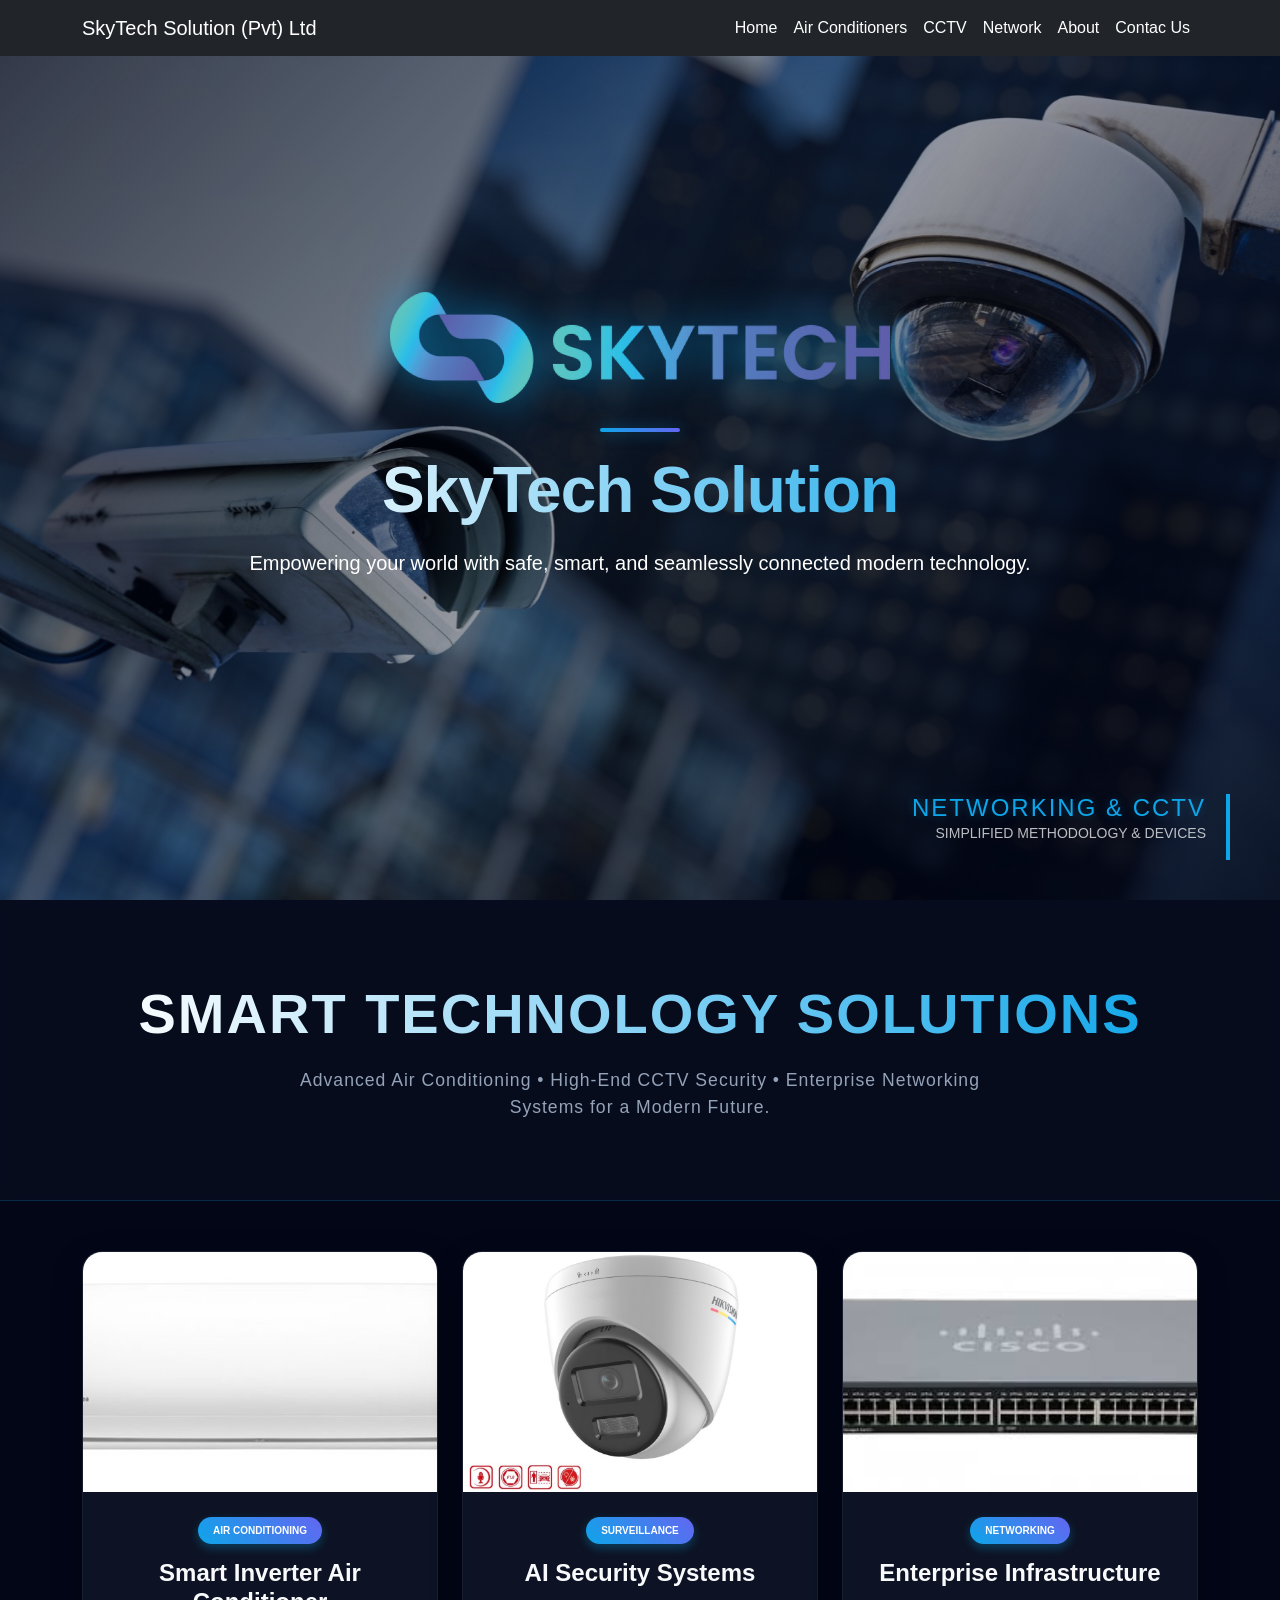
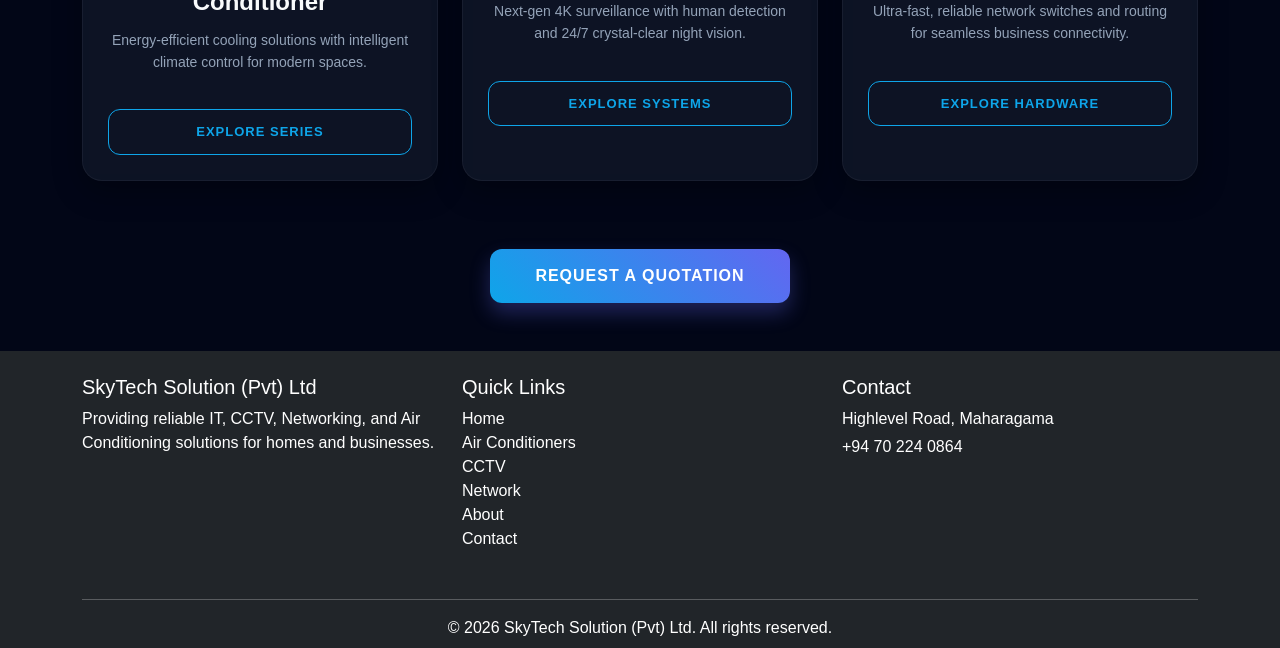
<file: index.html>
<!DOCTYPE html>
<html lang="en">

<head>
    <meta charset="UTF-8">
    <title>SkyTech Solution | Future of Tech</title>
    <meta name="viewport" content="width=device-width, initial-scale=1">

    <link href="components/bootstrap.min.css" rel="stylesheet">

    <style>
        body {
            margin: 0;
            font-family: 'Poppins', 'Segoe UI', Tahoma, Geneva, Verdana, sans-serif;
            background-color: #020617;
            color: #f8fafc;
            overflow-x: hidden;
        }
        
        #heroSection {
            position: relative;
            height: 100vh;
            width: 100%;
            overflow: hidden;
            display: flex;
            align-items: center;
            justify-content: center;
        }
        
        .bg-slider {
            position: absolute;
            top: 0;
            left: 0;
            width: 100%;
            height: 100%;
            z-index: 0;
        }
        
        .carousel,
        .carousel-inner,
        .carousel-item {
            height: 100%;
        }
        
        .carousel-item {
            background-size: cover;
            background-position: center;
            background-repeat: no-repeat;
            transition: transform 3s ease-in-out;
        }
        
        .carousel-item.active {
            animation: zoomEffect 10s infinite alternate;
        }
        
        @keyframes zoomEffect {
            from {
                transform: scale(1);
            }
            to {
                transform: scale(1.1);
            }
        }
        
        .bg-slider::after {
            content: "";
            position: absolute;
            inset: 0;
            background: linear-gradient(135deg, rgba(2, 6, 23, 0.8) 0%, rgba(2, 6, 23, 0.4) 50%, rgba(2, 6, 23, 0.9) 100%);
            z-index: 1;
        }
        
        .hero-box {
            position: relative;
            z-index: 2;
            max-width: 900px;
            padding: 40px;
            text-align: center;
            animation: fadeInUp 1.5s ease-out;
        }
        
        .hero-box img {
            max-width: 500px;
            margin-bottom: 25px;
            filter: drop-shadow(0 0 20px rgba(14, 165, 233, 0.6));
        }
        
        h1 {
            font-weight: 800;
            font-size: 4rem;
            letter-spacing: -1px;
            margin-bottom: 20px;
            background: linear-gradient(to right, #ffffff, #0ea5e9);
            background-clip: text;
            -webkit-background-clip: text;
            -webkit-text-fill-color: transparent;
        }
        
        .lead {
            font-size: 1.25rem;
            color: #ffffff;
            margin-bottom: 30px;
            font-style: bold;
        }
        
        .accent-bar {
            width: 80px;
            height: 4px;
            background: linear-gradient(to right, #0ea5e9, #6366f1);
            margin: 0 auto 20px;
            border-radius: 10px;
            box-shadow: 0 0 15px rgba(14, 165, 233, 0.5);
        }
        
        .caption {
            position: absolute;
            bottom: 40px;
            right: 50px;
            text-align: right;
            z-index: 3;
            border-right: 4px solid #0ea5e9;
            padding-right: 20px;
        }
        
        .caption h3 {
            font-size: 1.5rem;
            color: #0ea5e9;
            margin-bottom: 0;
            text-transform: uppercase;
            letter-spacing: 2px;
            text-shadow: 0 0 10px rgba(14, 165, 233, 0.3);
        }
        
        @keyframes fadeInUp {
            from {
                opacity: 0;
                transform: translateY(30px);
            }
            to {
                opacity: 1;
                transform: translateY(0);
            }
        }
        
        @media (max-width: 768px) {
            h1 {
                font-size: 2.5rem;
            }
            .hero-box {
                padding: 20px;
            }
            .caption {
                position: relative;
                bottom: unset;
                right: unset;
                text-align: center;
                border-right: none;
                border-top: 2px solid #3b82f6;
                margin-top: 30px;
                padding-top: 15px;
            }
        }
    </style>
    <link href="components/responsive.css" rel="stylesheet">
</head>

<body>
    <div id="navbar"></div>

    <div id="heroSection">
        <div class="bg-slider">
            <div id="bgCarousel" class="carousel slide carousel-fade" data-bs-ride="carousel" data-bs-interval="5000">
                <div class="carousel-inner">
                    <div class="carousel-item active" style="background-image: url('Assests/home.jpeg');"></div>
                    <div class="carousel-item" style="background-image: url('Assests/index.png');"></div>
                    <div class="carousel-item" style="background-image: url('Assests/net.jpg');"></div>
                </div>
            </div>
        </div>

        <div class="hero-box">
            <img src="Assests/skytech-logo.png" alt="SkyTech Logo">
            <div class="accent-bar"></div>
            <h1>SkyTech Solution</h1>
            <p class="lead">Empowering your world with safe, smart, and seamlessly connected modern technology.</p>
        </div>

        <div class="caption">
            <h3>Networking & CCTV</h3>
            <p class="small text-light text-uppercase opacity-75">Simplified methodology & devices</p>
        </div>
    </div>

    <div id="product"></div>
    <div id="footer"></div>

    <script src="include.js"></script>
    <script src="components/bootstrap.bundle.min.js"></script>

    <script>
        window.addEventListener('scroll', function() {
            let value = window.scrollY;
            let heroContent = document.querySelector('.hero-box');
            let heroBg = document.querySelector('.bg-slider');

            heroContent.style.opacity = 1 - value / 500;
            heroContent.style.transform = `translateY(${value * 0.4}px)`;

            heroBg.style.filter = `brightness(${1 - value / 1000})`;
        });
    </script>
</body>

</html>
</file>
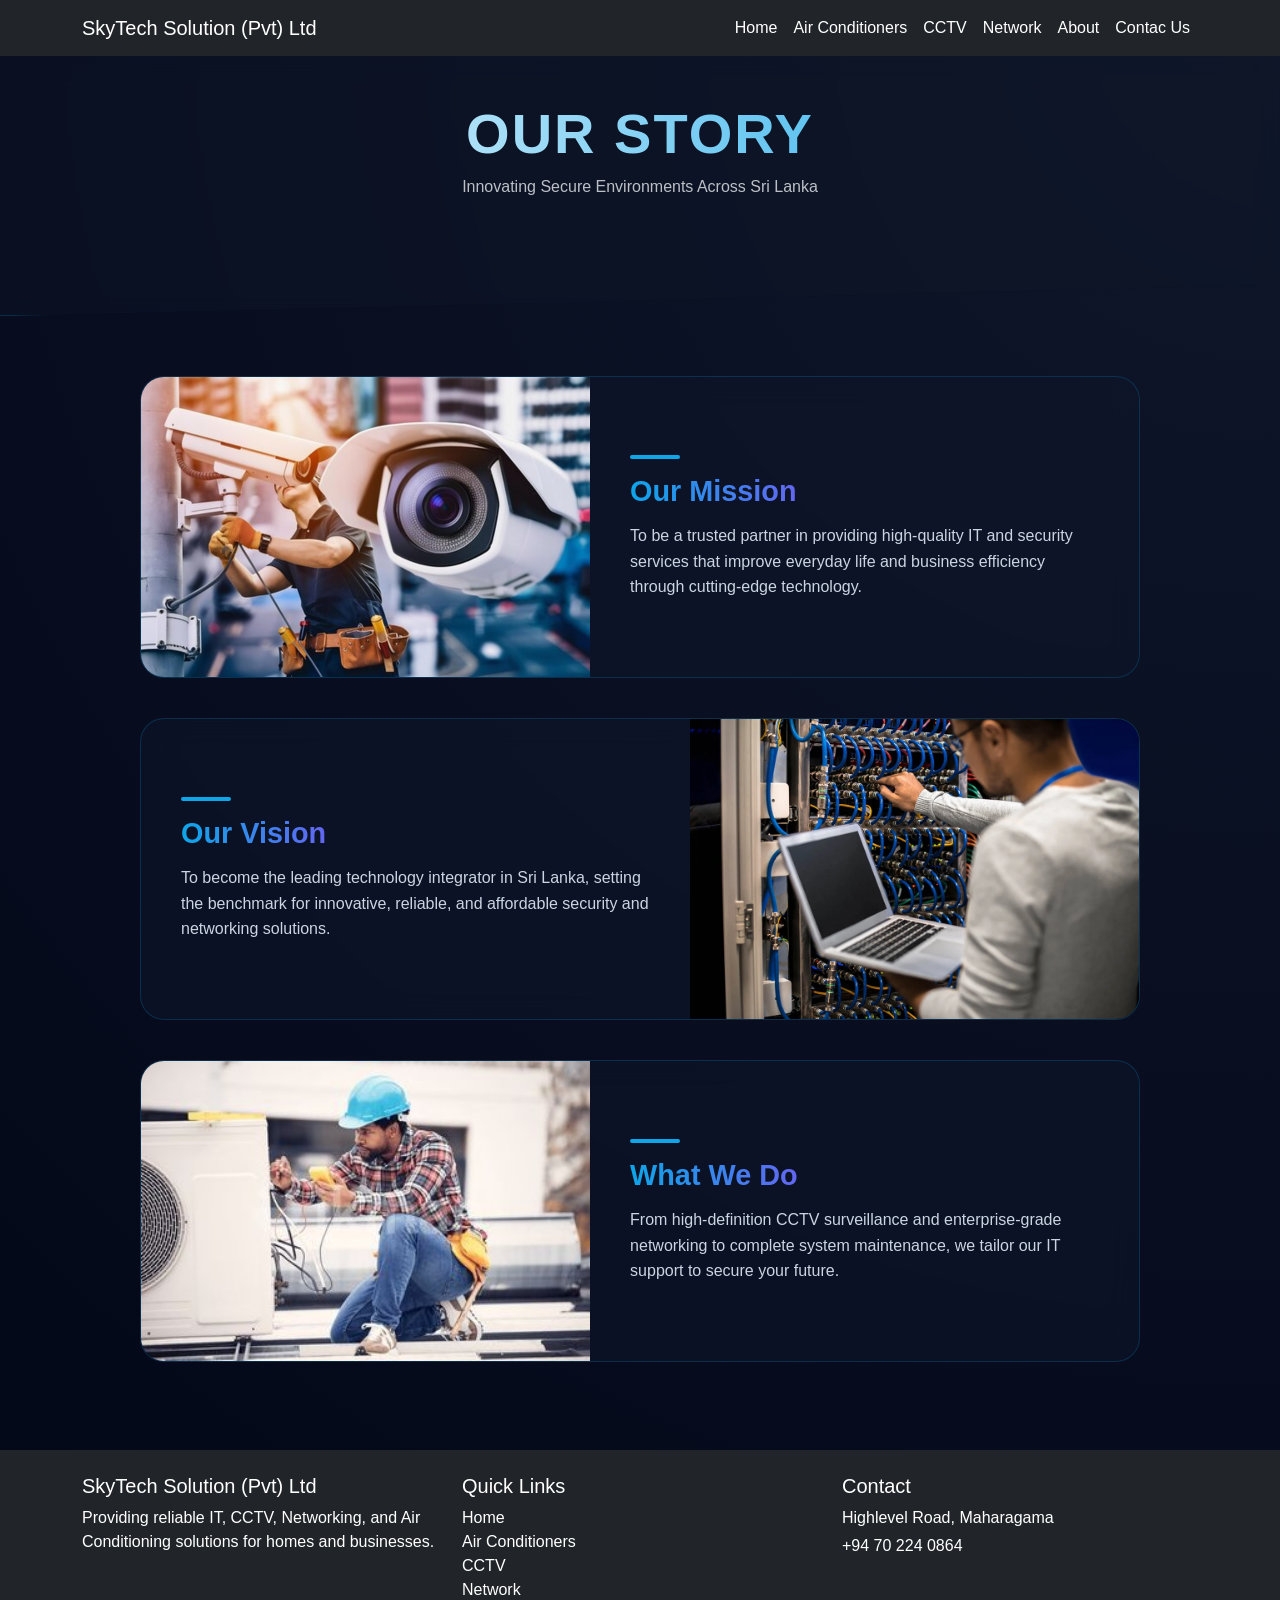
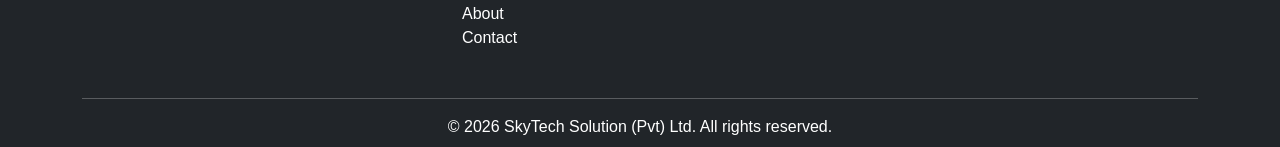
<file: about.html>
<!DOCTYPE html>
<html lang="en">

<head>
    <meta charset="UTF-8">
    <title>About Us - SkyTech Solutions</title>
    <meta name="viewport" content="width=device-width, initial-scale=1">


    <link href="components/bootstrap.min.css" rel="stylesheet">

    <style>
        body {
            font-family: 'Poppins', 'Segoe UI', sans-serif;
            background: radial-gradient(circle at top right, #0f172a, #020617);
            color: #f8fafc;
            margin: 0;
            overflow-x: hidden;
            min-height: 100vh;
        }
        
        .hero {
            padding: 100px 20px;
            text-align: center;
            background: rgba(15, 23, 42, 0.4);
            backdrop-filter: blur(10px);
            border-bottom: 1px solid rgba(14, 165, 233, 0.2);
            margin-bottom: 60px;
            clip-path: polygon(0 0, 100% 0, 100% 90%, 0% 100%);
        }
        
        .hero h1 {
            font-weight: 800;
            font-size: 3.5rem;
            background: linear-gradient(to right, #ffffff, #0ea5e9);
            background-clip: text;
            -webkit-background-clip: text;
            -webkit-text-fill-color: transparent;
            text-transform: uppercase;
            letter-spacing: 2px;
        }
        
        .about-row {
            background: rgba(15, 23, 42, 0.6);
            backdrop-filter: blur(15px);
            border: 1px solid rgba(14, 165, 233, 0.2);
            border-radius: 24px;
            overflow: hidden;
            margin-bottom: 40px;
            display: flex;
            align-items: center;
            max-width: 1000px;
            margin-left: auto;
            margin-right: auto;
            transition: all 0.4s ease;
        }
        
        .about-row:hover {
            border-color: #0ea5e9;
            transform: translateY(-5px);
            box-shadow: 0 10px 30px rgba(14, 165, 233, 0.15);
        }
        
        .img-side {
            flex: 0 0 45%;
            height: 300px;
            overflow: hidden;
        }
        
        .custom-img {
            width: 100%;
            height: 100%;
            object-fit: cover;
            transition: transform 0.6s ease;
        }
        
        .about-row:hover .custom-img {
            transform: scale(1.1);
        }
        
        .info-side {
            flex: 0 0 55%;
            padding: 40px;
        }
        
        .info-side h4 {
            background: linear-gradient(to right, #0ea5e9, #6366f1);
            background-clip: text;
            -webkit-background-clip: text;
            -webkit-text-fill-color: transparent;
            font-size: 1.8rem;
            font-weight: 700;
            margin-bottom: 15px;
            display: inline-block;
        }
        
        .info-side p {
            color: #cbd5e1;
            font-size: 1rem;
            line-height: 1.6;
            margin: 0;
        }
        
        .accent-bar {
            width: 50px;
            height: 4px;
            background: #0ea5e9;
            border-radius: 2px;
            margin-bottom: 15px;
        }
        
        @media (max-width: 768px) {
            .hero h1 {
                font-size: 2.5rem;
            }
            .about-row {
                flex-direction: column !important;
                max-width: 100%;
            }
            .img-side {
                flex: 0 0 100%;
                width: 100%;
                height: 200px;
            }
            .info-side {
                flex: 0 0 100%;
                text-align: center;
                padding: 30px 20px;
            }
            .accent-bar {
                margin: 0 auto 15px;
            }
        }
    </style>
    <link href="components/responsive.css" rel="stylesheet">
</head>

<body>
    <div id="navbar"></div>

    <section class="hero">
        <div class="container">
            <h1>Our Story</h1>
            <p class="opacity-75">Innovating Secure Environments Across Sri Lanka</p>
        </div>
    </section>

    <div class="container pb-5">

        <div class="about-row">
            <div class="img-side">
                <img src="Assests/CCTV-Maintenance-Services-Near-Me.png" class="custom-img" alt="Mission">
            </div>
            <div class="info-side">
                <div class="accent-bar"></div>
                <h4>Our Mission</h4>
                <p>To be a trusted partner in providing high-quality IT and security services that improve everyday life and business efficiency through cutting-edge technology.</p>
            </div>
        </div>

        <div class="about-row flex-row-reverse">
            <div class="img-side">
                <img src="Assests/net.jpg" class="custom-img" alt="Vision">
            </div>
            <div class="info-side">
                <div class="accent-bar"></div>
                <h4>Our Vision</h4>
                <p>To become the leading technology integrator in Sri Lanka, setting the benchmark for innovative, reliable, and affordable security and networking solutions.</p>
            </div>
        </div>

        <div class="about-row">
            <div class="img-side">
                <img src="Assests/fitted.jpg" class="custom-img" alt="Services">
            </div>
            <div class="info-side">
                <div class="accent-bar"></div>
                <h4>What We Do</h4>
                <p>From high-definition CCTV surveillance and enterprise-grade networking to complete system maintenance, we tailor our IT support to secure your future.</p>
            </div>
        </div>

    </div>

    <div id="footer"></div>

    <script src="components/bootstrap.bundle.min.js"></script>
    <script src="include.js"></script>
</body>

</html>
</file>
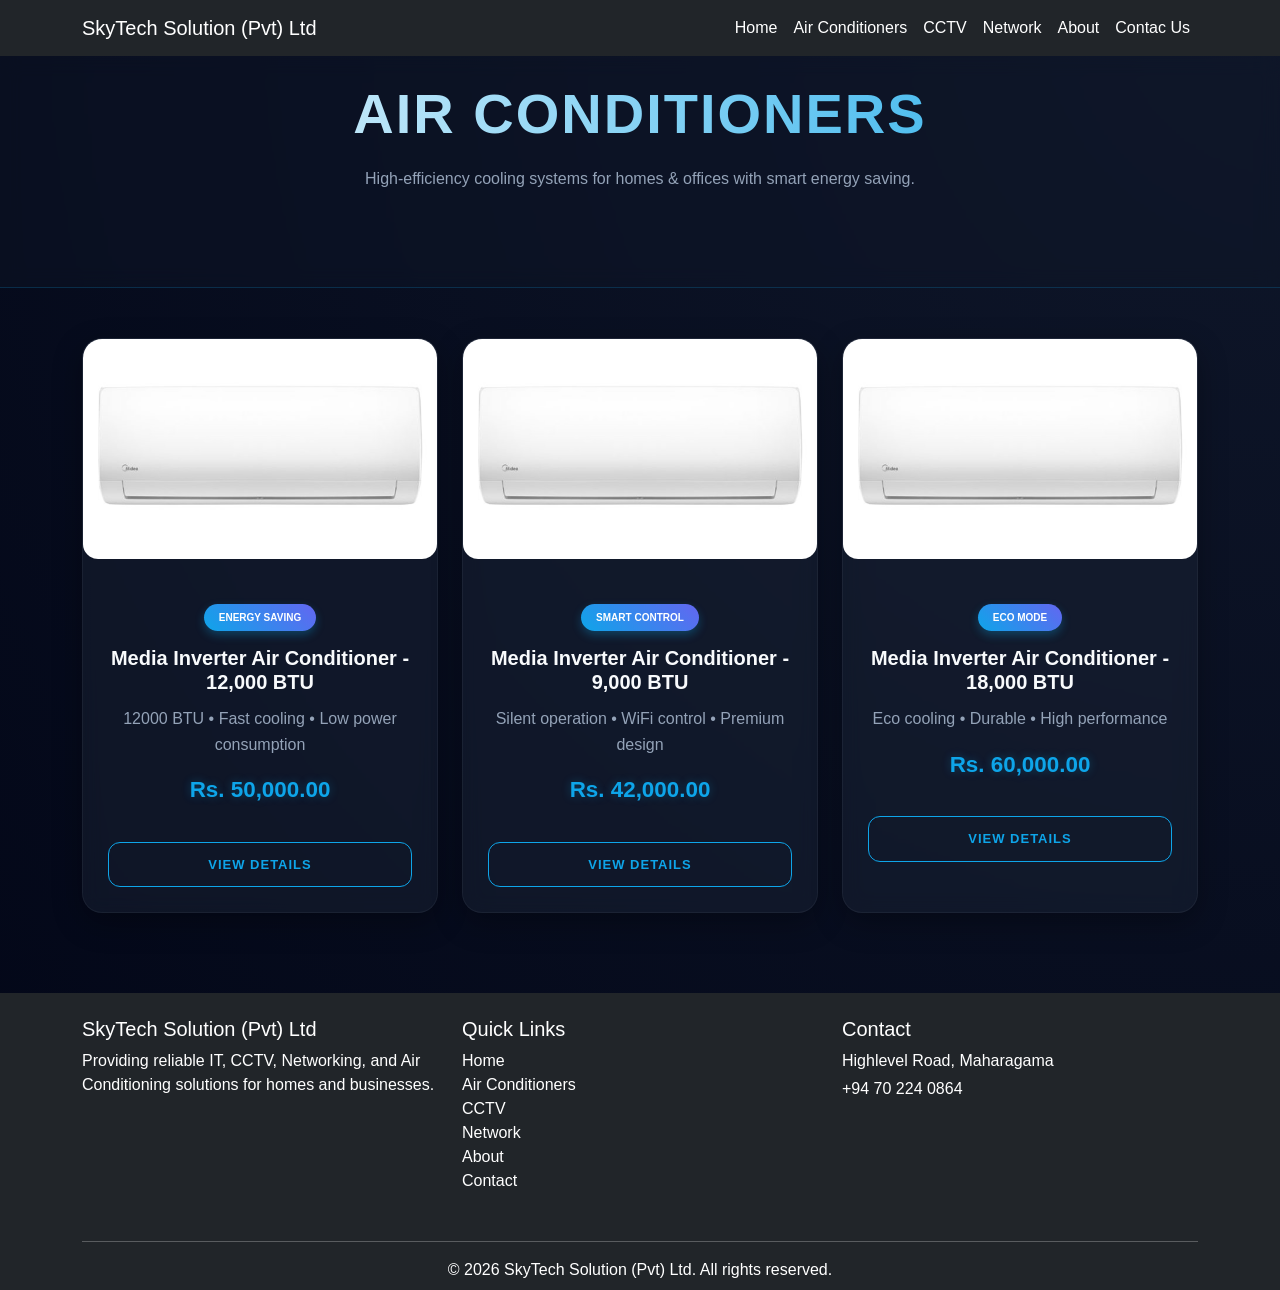
<file: ac.html>
<!DOCTYPE html>
<html lang="en">

<head>
    <meta charset="UTF-8">
    <title>Products - SkyTech Solution</title>
    <meta name="viewport" content="width=device-width, initial-scale=1">
    <link href="components/bootstrap.min.css" rel="stylesheet">
    <style>
        body {
            margin: 0;
            font-family: 'Poppins', sans-serif;
            background: radial-gradient(circle at top right, #0f172a, #020617);
            color: #f8fafc;
            min-height: 100vh;
        }
        
        .hero {
            background: rgba(15, 23, 42, 0.4);
            backdrop-filter: blur(10px);
            -webkit-backdrop-filter: blur(10px);
            padding: 80px 0;
            text-align: center;
            border-bottom: 1px solid rgba(14, 165, 233, 0.2);
            margin-bottom: 50px;
        }
        
        .hero h1 {
            font-size: 3.5rem;
            font-weight: 800;
            background: linear-gradient(to right, #ffffff, #0ea5e9);
            background-clip: text;
            -webkit-background-clip: text;
            -webkit-text-fill-color: transparent;
            margin-bottom: 20px;
            text-transform: uppercase;
            letter-spacing: 2px;
        }
        
        .hero p {
            color: #94a3b8;
        }
        
        .card {
            border-radius: 20px;
            overflow: hidden;
            background: rgba(30, 41, 59, 0.4);
            backdrop-filter: blur(10px);
            color: #fff;
            border: 1px solid rgba(255, 255, 255, 0.05);
            box-shadow: 0 10px 30px rgba(0, 0, 0, 0.3);
            transition: all 0.4s cubic-bezier(0.175, 0.885, 0.32, 1.275);
            height: 100%;
        }
        
        .card:hover {
            transform: translateY(-12px);
            border-color: #0ea5e9;
            box-shadow: 0 20px 40px rgba(0, 0, 0, 0.4), 0 0 20px rgba(14, 165, 233, 0.2);
        }
        
        .card img {
            width: 100%;
            height: 220px;
            object-fit: contain;
            background-color: #ffffff;
            border-radius: 15px;
            margin-bottom: 20px;
            border: 1px solid rgba(255, 255, 255, 0.1);
            display: block;
        }
        
        .card:hover img {
            transform: scale(1.1);
        }
        
        .card-body {
            padding: 25px;
            text-align: center;
        }
        
        .badge-custom {
            background: linear-gradient(45deg, #0ea5e9, #6366f1);
            color: white;
            padding: 6px 15px;
            border-radius: 50px;
            font-size: 10px;
            font-weight: 700;
            text-transform: uppercase;
            display: inline-block;
            margin-bottom: 15px;
            box-shadow: 0 4px 10px rgba(14, 165, 233, 0.3);
        }
        
        .card h5 {
            font-weight: 700;
            margin-bottom: 12px;
            color: #f8fafc;
        }
        
        .card p {
            color: #94a3b8;
            line-height: 1.6;
        }
        
        .price-text {
            font-size: 1.4rem;
            font-weight: 800;
            color: #0ea5e9;
            text-shadow: 0 0 10px rgba(14, 165, 233, 0.3);
            margin: 15px 0;
        }
        
        .btn-buy {
            margin-top: 20px;
            padding: 12px 25px;
            border-radius: 12px;
            background: transparent;
            border: 1px solid #0ea5e9;
            color: #0ea5e9;
            font-weight: 600;
            transition: 0.3s all ease;
            width: 100%;
            text-transform: uppercase;
            letter-spacing: 1px;
            font-size: 13px;
        }
        
        .btn-buy:hover {
            background: #0ea5e9;
            color: #020617;
            box-shadow: 0 0 20px rgba(14, 165, 233, 0.4);
        }
        
        .products {
            padding-bottom: 80px;
        }
        
        @media (max-width: 768px) {
            .hero h1 {
                font-size: 2.2rem;
            }
        }
    </style>
    <link href="components/responsive.css" rel="stylesheet">
</head>

<body>

    <div id="navbar"></div>

    <div class="hero">
        <h1>Air Conditioners</h1>
        <p>High-efficiency cooling systems for homes & offices with smart energy saving.</p>
    </div>

    <div class="container products">
        <div class="row g-4">

            <div class="col-md-4">
                <div class="card">
                    <img src="Assests/midea.jpg" class="card-img-top">
                    <div class="card-body">
                        <span class="badge-custom">Energy Saving</span>
                        <h5>Media Inverter Air Conditioner - 12,000 BTU</h5>
                        <p>12000 BTU • Fast cooling • Low power consumption</p>
                        <div class="price-text">Rs. 50,000.00</div>
                        <a href="product-details.html?id=12k-inverter" class="btn btn-buy text-center">View Details</a>
                    </div>
                </div>
            </div>

            <div class="col-md-4">
                <div class="card">
                    <img src="Assests/midea.jpg" class="card-img-top">
                    <div class="card-body">
                        <span class="badge-custom">Smart Control</span>
                        <h5>Media Inverter Air Conditioner - 9,000 BTU</h5>
                        <p>Silent operation • WiFi control • Premium design</p>
                        <div class="price-text">Rs. 42,000.00</div>
                        <a href="product-details.html?id=9k-inverter" class="btn btn-buy text-center">View Details</a>
                    </div>
                </div>
            </div>

            <div class="col-md-4">
                <div class="card">
                    <img src="Assests/midea.jpg" class="card-img-top">
                    <div class="card-body">
                        <span class="badge-custom">Eco Mode</span>
                        <h5>Media Inverter Air Conditioner - 18,000 BTU</h5>
                        <p>Eco cooling • Durable • High performance</p>
                        <div class="price-text">Rs. 60,000.00</div>
                        <a href="product-details.html?id=18k-inverter" class="btn btn-buy text-center">View Details</a>
                    </div>
                </div>
            </div>

        </div>
    </div>
    <div id="footer"></div>

    <script src="components/bootstrap.bundle.min.js"></script>
    <script src="include.js"></script>

</body>

</html>
</file>
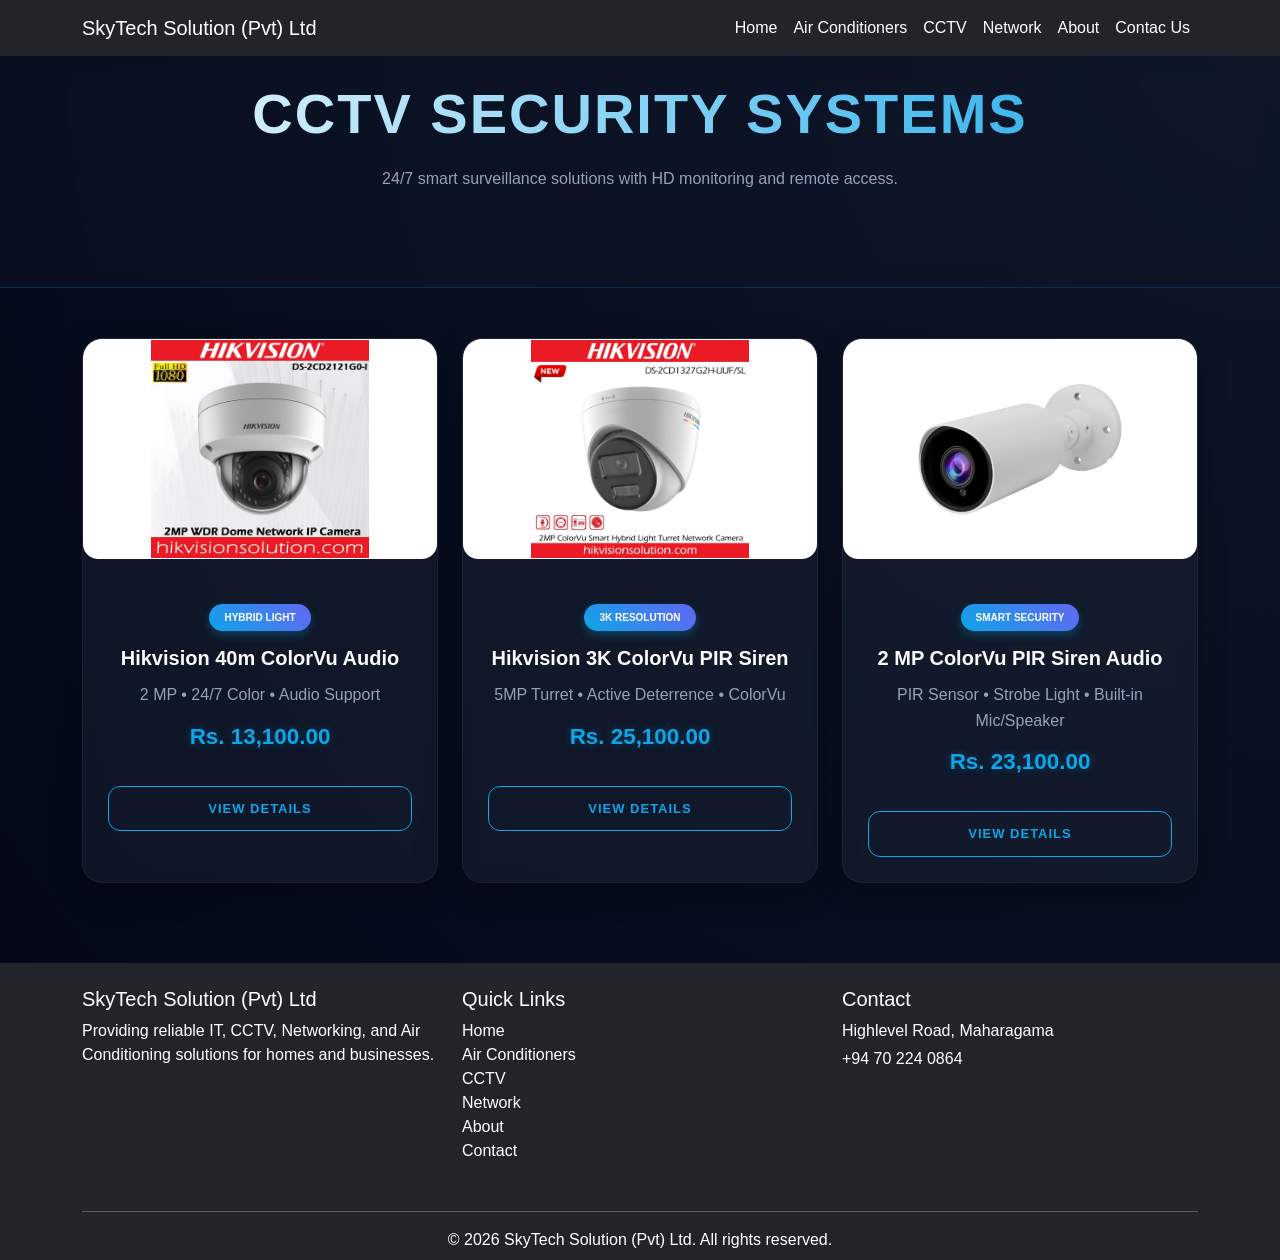
<file: cctv.html>
<!DOCTYPE html>
<html lang="en">

<head>
    <meta charset="UTF-8">
    <title>CCTV Products - SkyTech Solution</title>
    <meta name="viewport" content="width=device-width, initial-scale=1">
    <link href="components/bootstrap.min.css" rel="stylesheet">
    <style>
        body {
            margin: 0;
            font-family: 'Poppins', sans-serif;
            background: radial-gradient(circle at top right, #0f172a, #020617);
            color: #f8fafc;
            min-height: 100vh;
        }
        
        .hero {
            background: rgba(15, 23, 42, 0.4);
            backdrop-filter: blur(10px);
            -webkit-backdrop-filter: blur(10px);
            padding: 80px 0;
            text-align: center;
            border-bottom: 1px solid rgba(14, 165, 233, 0.2);
            margin-bottom: 50px;
        }
        
        .hero h1 {
            font-size: 3.5rem;
            font-weight: 800;
            background: linear-gradient(to right, #ffffff, #0ea5e9);
            background-clip: text;
            -webkit-background-clip: text;
            -webkit-text-fill-color: transparent;
            margin-bottom: 20px;
            text-transform: uppercase;
            letter-spacing: 2px;
        }
        
        .hero p {
            color: #94a3b8;
        }
        
        .card {
            border-radius: 20px;
            overflow: hidden;
            background: rgba(30, 41, 59, 0.4);
            backdrop-filter: blur(10px);
            color: #fff;
            border: 1px solid rgba(255, 255, 255, 0.05);
            box-shadow: 0 10px 30px rgba(0, 0, 0, 0.3);
            transition: all 0.4s cubic-bezier(0.175, 0.885, 0.32, 1.275);
            height: 100%;
        }
        
        .card:hover {
            transform: translateY(-12px);
            border-color: #0ea5e9;
            box-shadow: 0 20px 40px rgba(0, 0, 0, 0.4), 0 0 20px rgba(14, 165, 233, 0.2);
        }
        
        .card img {
            width: 100%;
            height: 220px;
            object-fit: contain;
            background-color: #ffffff;
            border-radius: 15px;
            margin-bottom: 20px;
            border: 1px solid rgba(255, 255, 255, 0.1);
            display: block;
        }
        
        .card:hover img {
            transform: scale(1.1);
        }
        
        .card-body {
            padding: 25px;
            text-align: center;
        }
        
        .badge-custom {
            background: linear-gradient(45deg, #0ea5e9, #6366f1);
            color: white;
            padding: 6px 15px;
            border-radius: 50px;
            font-size: 10px;
            font-weight: 700;
            text-transform: uppercase;
            display: inline-block;
            margin-bottom: 15px;
            box-shadow: 0 4px 10px rgba(14, 165, 233, 0.3);
        }
        
        .card h5 {
            font-weight: 700;
            margin-bottom: 12px;
            color: #f8fafc;
        }
        
        .card p {
            color: #94a3b8;
            line-height: 1.6;
        }
        
        .price-text {
            font-size: 1.4rem;
            font-weight: 800;
            color: #0ea5e9;
            text-shadow: 0 0 10px rgba(14, 165, 233, 0.3);
            margin: 15px 0;
        }
        
        .btn-buy {
            margin-top: 20px;
            padding: 12px 25px;
            border-radius: 12px;
            background: transparent;
            border: 1px solid #0ea5e9;
            color: #0ea5e9;
            font-weight: 600;
            transition: 0.3s all ease;
            width: 100%;
            text-transform: uppercase;
            letter-spacing: 1px;
            font-size: 13px;
        }
        
        .btn-buy:hover {
            background: #0ea5e9;
            color: #020617;
            box-shadow: 0 0 20px rgba(14, 165, 233, 0.4);
        }
        
        .products {
            padding-bottom: 80px;
        }
        
        @media (max-width: 768px) {
            .hero h1 {
                font-size: 2.2rem;
            }
        }
    </style>
    <link href="components/responsive.css" rel="stylesheet">
</head>

<body>
    <div id="navbar"></div>

    <div class="hero">
        <h1>CCTV Security Systems</h1>
        <p>24/7 smart surveillance solutions with HD monitoring and remote access.</p>
    </div>

    <div class="container products">
        <div class="row g-4">

            <div class="col-md-4">
                <div class="card">
                    <img src="Assests/DS-2CD2121G0-I-Hikvision-WDR-Dome-indoor-outdoor-ip-network-camera-sale-sri-lanka.jpg" class="card-img-top">
                    <div class="card-body">
                        <span class="badge-custom">Hybrid Light</span>
                        <h5>Hikvision 40m ColorVu Audio</h5>
                        <p>2 MP • 24/7 Color • Audio Support</p>
                        <h6 class="price-text">Rs. 13,100.00</h6>
                        <a href="product-details.html?id=hikvision-colorvu-40m" class="btn btn-buy">View Details</a>
                    </div>
                </div>
            </div>

            <div class="col-md-4">
                <div class="card">
                    <img src="Assests\Hikvision-DS-2CD1327G2H-LIUFSL-2MP-ColorVu-Smart-Hybrid-AI-Detection-Camera - Copy.jpg" class="card-img-top ">
                    <div class="card-body ">
                        <span class="badge-custom ">3K Resolution</span>
                        <h5>Hikvision 3K ColorVu PIR Siren</h5>
                        <p>5MP Turret • Active Deterrence • ColorVu</p>
                        <h6 class="price-text ">Rs. 25,100.00</h6>
                        <a href="product-details.html?id=hikvision-3k-pir-siren " class="btn btn-buy ">View Details</a>
                    </div>
                </div>
            </div>

            <div class="col-md-4 ">
                <div class="card ">
                    <img src="Assests/cctv.jpg" class="card-img-top ">
                    <div class="card-body ">
                        <span class="badge-custom ">Smart Security</span>
                        <h5>2 MP ColorVu PIR Siren Audio</h5>
                        <p>PIR Sensor • Strobe Light • Built-in Mic/Speaker</p>
                        <h6 class="price-text ">Rs. 23,100.00</h6>
                        <a href="product-details.html?id=hikvision-2mp-pir-siren " class="btn btn-buy ">View Details</a>
                    </div>
                </div>
            </div>

        </div>
    </div>

    </div>
    <div id="footer"></div>

    <script src="components/bootstrap.bundle.min.js"></script>
    <script src="include.js"></script>
</body>

</html>
</file>
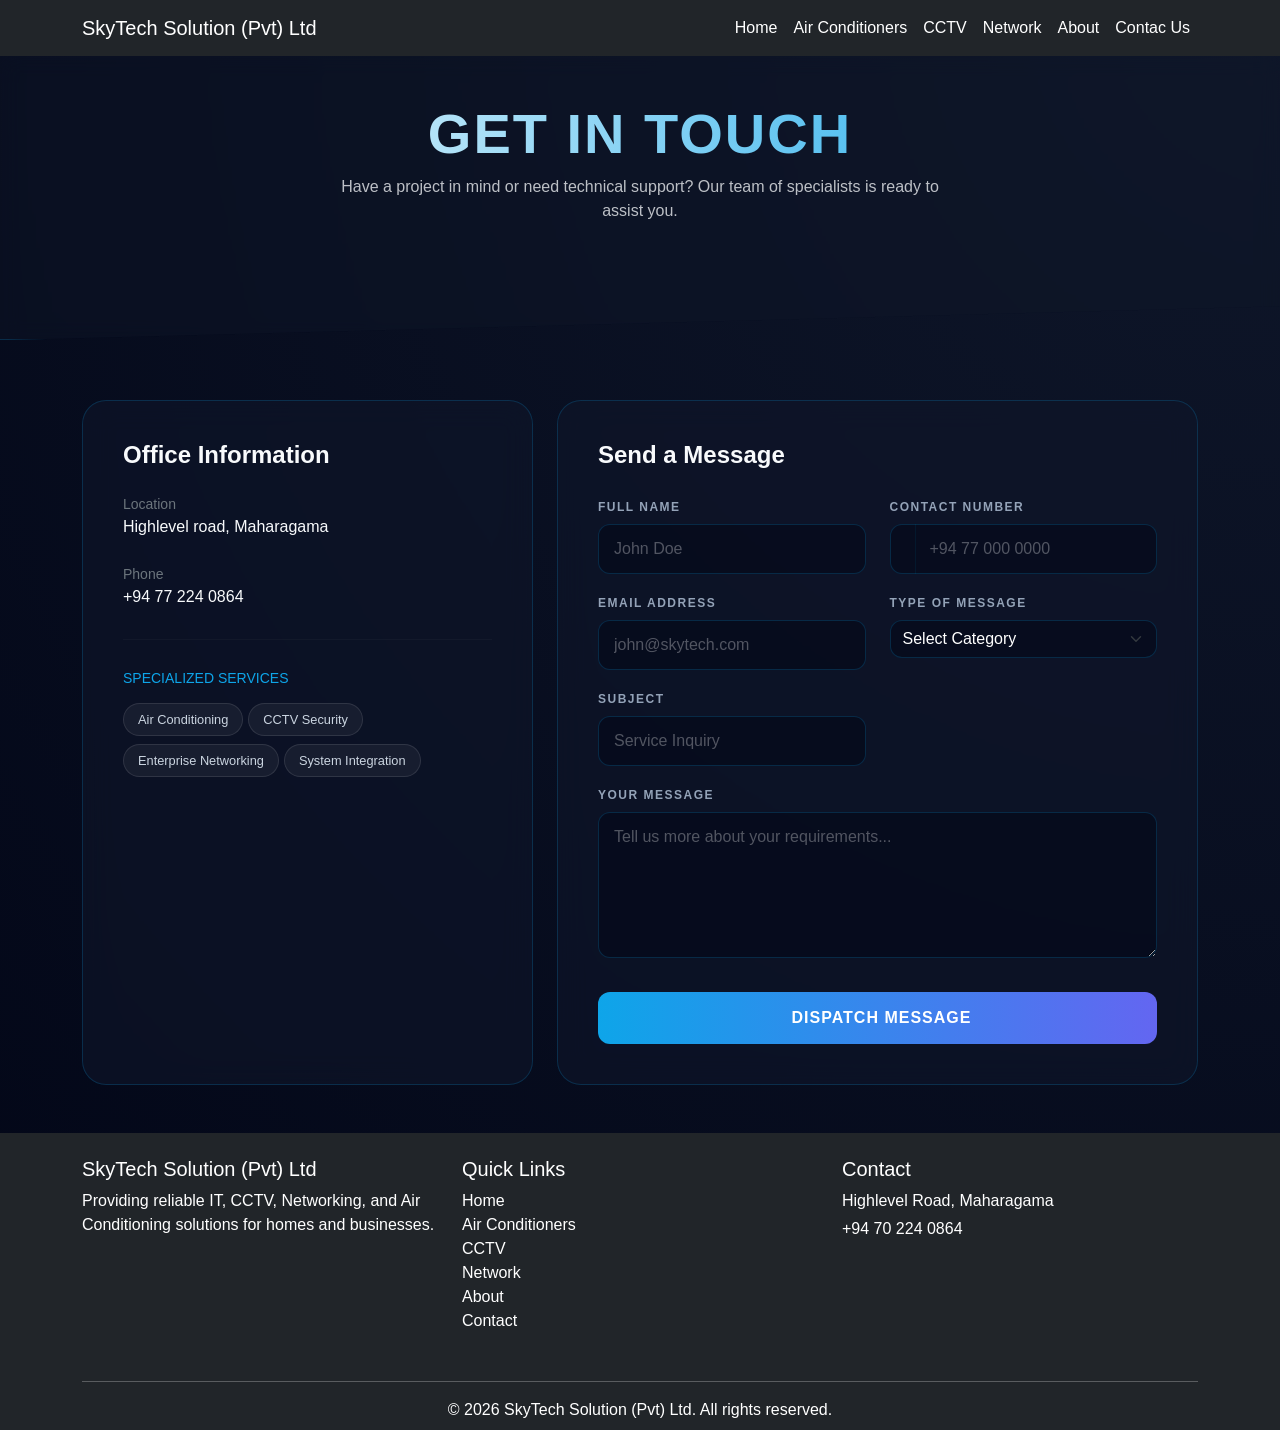
<file: contact.html>
<!DOCTYPE html>
<html lang="en">

<head>
    <meta charset="UTF-8">
    <title>Contact Us - SkyTech Solution</title>
    <meta name="viewport" content="width=device-width, initial-scale=1">

    <link href="components/bootstrap.min.css" rel="stylesheet">

    <style>
        body {
            font-family: 'Poppins', sans-serif;
            background: radial-gradient(circle at top right, #0f172a, #020617);
            color: #f8fafc;
            margin: 0;
            min-height: 100vh;
            overflow-x: hidden;
        }
        
        .hero {
            padding: 100px 20px;
            text-align: center;
            background: rgba(15, 23, 42, 0.4);
            backdrop-filter: blur(10px);
            border-bottom: 1px solid rgba(14, 165, 233, 0.2);
            margin-bottom: 60px;
            clip-path: polygon(0 0, 100% 0, 100% 90%, 0% 100%);
        }
        
        .hero h1 {
            font-weight: 800;
            font-size: 3.5rem;
            background: linear-gradient(to right, #ffffff, #0ea5e9);
            background-clip: text;
            -webkit-background-clip: text;
            -webkit-text-fill-color: transparent;
            text-transform: uppercase;
            letter-spacing: 2px;
        }
        
        .contact-box {
            background: rgba(15, 23, 42, 0.6);
            backdrop-filter: blur(15px);
            border: 1px solid rgba(14, 165, 233, 0.2);
            border-radius: 24px;
            padding: 40px;
            height: 100%;
            transition: all 0.3s ease;
        }
        
        .contact-box:hover {
            border-color: #0ea5e9;
            box-shadow: 0 10px 30px rgba(14, 165, 233, 0.15);
        }
        
        .form-label {
            color: #94a3b8;
            font-size: 0.75rem;
            letter-spacing: 1.5px;
            font-weight: 600;
            margin-bottom: 8px;
        }
        
        .form-control {
            background: rgba(2, 6, 23, 0.5);
            border: 1px solid rgba(14, 165, 233, 0.2);
            color: white;
            border-radius: 12px;
            padding: 12px 15px;
            transition: 0.3s;
        }
        
        .form-control:focus {
            background: rgba(15, 23, 42, 0.8);
            border-color: #0ea5e9;
            box-shadow: 0 0 15px rgba(14, 165, 233, 0.3);
            color: white;
        }
        
        .form-control::placeholder {
            color: rgba(255, 255, 255, 0.3);
        }
        
        .input-group-text {
            background: rgba(2, 6, 23, 0.5);
            border: 1px solid rgba(14, 165, 233, 0.2);
            color: #0ea5e9;
            border-radius: 12px 0 0 12px;
        }
        
        .btn-custom {
            background: linear-gradient(to right, #0ea5e9, #6366f1);
            border: none;
            color: white;
            padding: 14px;
            border-radius: 12px;
            font-weight: 700;
            text-transform: uppercase;
            letter-spacing: 1px;
            transition: 0.3s;
            width: 100%;
            margin-top: 10px;
        }
        
        .btn-custom:hover {
            filter: brightness(1.2);
            transform: translateY(-2px);
            box-shadow: 0 5px 20px rgba(14, 165, 233, 0.4);
        }
        
        .info-list {
            list-style: none;
            padding: 0;
        }
        
        .info-list li {
            margin-bottom: 25px;
            display: flex;
            align-items: center;
            gap: 15px;
        }
        
        .icon-circle {
            width: 45px;
            height: 45px;
            background: rgba(14, 165, 233, 0.1);
            border: 1px solid rgba(14, 165, 233, 0.3);
            border-radius: 50%;
            display: flex;
            align-items: center;
            justify-content: center;
            color: #0ea5e9;
            font-size: 1.1rem;
        }
        
        .service-tag {
            background: rgba(255, 255, 255, 0.05);
            padding: 6px 14px;
            border-radius: 20px;
            border: 1px solid rgba(255, 255, 255, 0.1);
            font-size: 0.8rem;
            margin-bottom: 8px;
            display: inline-block;
            margin-right: 5px;
            color: #cbd5e1;
        }
        
        @media (max-width: 768px) {
            .hero h1 {
                font-size: 2.5rem;
            }
            .hero {
                padding: 60px 20px;
            }
            .contact-box {
                padding: 25px;
            }
        }
    </style>
    <link href="components/responsive.css" rel="stylesheet">
</head>

<body>


    <div id="navbar"></div>

    <div class="hero">
        <div class="container">
            <h1>Get In Touch</h1>
            <p class="opacity-75 mx-auto" style="max-width: 600px;">Have a project in mind or need technical support? Our team of specialists is ready to assist you.</p>
        </div>
    </div>

    <div class="container pb-5">
        <div class="row g-4">

            <div class="col-md-5">
                <div class="contact-box">
                    <h4 class="mb-4 fw-bold">Office Information</h4>

                    <ul class="info-list">
                        <li>

                            <div>
                                <small class="text-secondary d-block">Location</small>
                                <span class="">Highlevel road, Maharagama</span>
                            </div>
                        </li>
                        <li>

                            <div>
                                <small class="text-secondary d-block">Phone</small>
                                <span class="">+94 77 224 0864</span>
                            </div>
                        </li>
                    </ul>

                    <hr style="border-color: rgba(255,255,255,0.1); margin: 30px 0;">

                    <h6 class="mb-3 text-uppercase small tracking-widest" style="color: #0ea5e9;">Specialized Services</h6>
                    <div class="d-flex flex-wrap">
                        <span class="service-tag">Air Conditioning</span>
                        <span class="service-tag">CCTV Security</span>
                        <span class="service-tag">Enterprise Networking</span>
                        <span class="service-tag">System Integration</span>
                    </div>
                </div>
            </div>

            <div class="col-md-7">
                <div class="contact-box">
                    <h4 class="mb-4 fw-bold">Send a Message</h4>

                    <form action="#" method="POST">
                        <div class="row">

                            <div class="col-md-6 mb-3">
                                <label class="form-label text-uppercase">Full Name</label>
                                <input type="text" class="form-control" placeholder="John Doe" required>
                            </div>

                            <div class="col-md-6 mb-3">
                                <label class="form-label text-uppercase">Contact Number</label>
                                <div class="input-group">
                                    <span class="input-group-text"><i class="fas fa-phone"></i></span>
                                    <input type="tel" class="form-control border-start-0" placeholder="+94 77 000 0000" required>
                                </div>
                            </div>
                        </div>

                        <div class="row">

                            <div class="col-md-6 mb-3">
                                <label class="form-label text-uppercase">Email Address</label>
                                <input type="email" class="form-control" placeholder="john@skytech.com" required>
                            </div>

                            <div class="col-md-6 mb-3">
                                <label class="form-label text-uppercase">Type of Message</label>
                                <select class="form-select text-white" style="background-color: rgba(2, 6, 23, 0.5); border: 1px solid rgba(14, 165, 233, 0.2); border-radius: 12px;">
        <option selected disabled>Select Category</option>
        <option value="technical" class="text-dark">Technical Issue</option>
        <option value="details" class="text-dark">Get Details</option>
        <option value="inquiry" class="text-dark">Service Inquiry</option>
    </select>
                            </div>
                        </div>
                        <div class="row">



                            <div class="col-md-6 mb-3">
                                <label class="form-label text-uppercase">Subject</label>
                                <input type="text" class="form-control" placeholder="Service Inquiry">
                            </div>
                        </div>

                        <div class="mb-4">
                            <label class="form-label text-uppercase">Your Message</label>
                            <textarea class="form-control" rows="5" placeholder="Tell us more about your requirements..." required></textarea>
                        </div>

                        <button type="submit" class="btn btn-custom">
                            <i class="fas fa-paper-plane me-2"></i> Dispatch Message
                        </button>
                    </form>
                </div>
            </div>

        </div>
    </div>

    <div id="footer"></div>

    <script src="components/bootstrap.bundle.min.js"></script>
    <script src="include.js"></script>

</body>

</html>
</file>
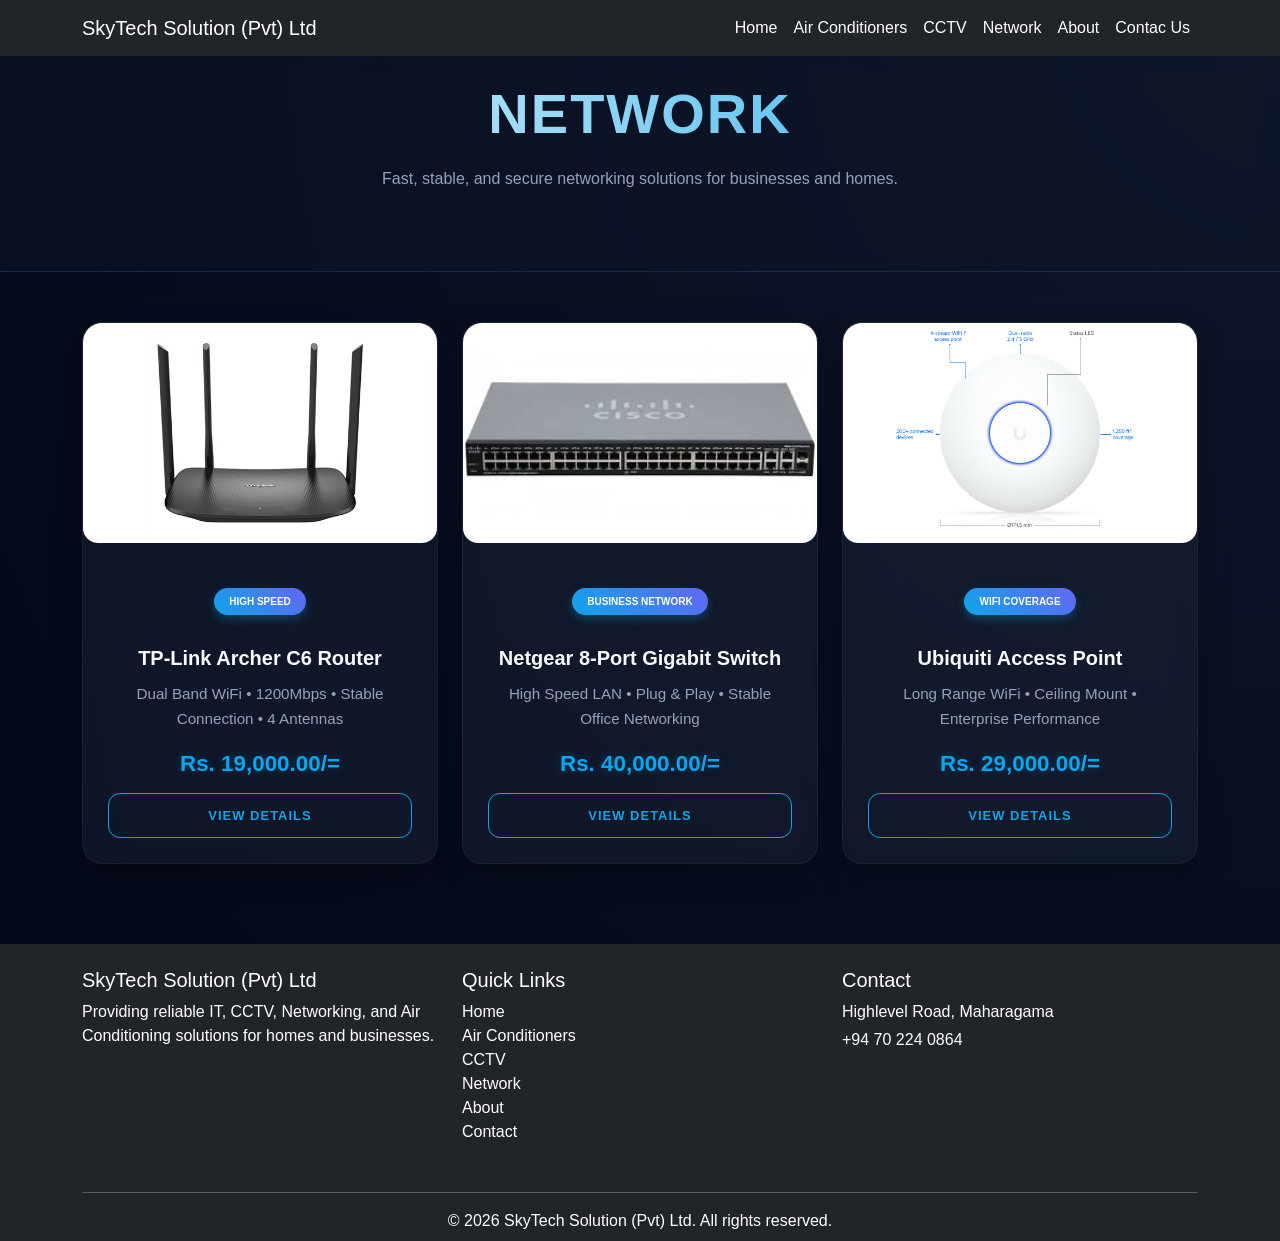
<file: network.html>
<!DOCTYPE html>
<html lang="en">

<head>
    <meta charset="UTF-8">
    <meta name="viewport" content="width=device-width, initial-scale=1.0">
    <title>Products | Network Solutions</title>
    <link href="components/bootstrap.min.css" rel="stylesheet">

    <style>
        body {
            margin: 0;
            font-family: 'Poppins', sans-serif;
            background: radial-gradient(circle at top right, #0f172a, #020617);
            color: #f8fafc;
            min-height: 100vh;
            overflow-x: hidden;
        }
        
        .hero {
            background: rgba(15, 23, 42, 0.4);
            backdrop-filter: blur(10px);
            -webkit-backdrop-filter: blur(10px);
            padding: 80px 20px;
            text-align: center;
            border-bottom: 1px solid rgba(14, 165, 233, 0.2);
            margin-bottom: 50px;
        }
        
        .hero h1 {
            font-size: clamp(2rem, 8vw, 3.5rem);
            font-weight: 800;
            background: linear-gradient(to right, #ffffff, #0ea5e9);
            background-clip: text;
            -webkit-background-clip: text;
            -webkit-text-fill-color: transparent;
            margin-bottom: 20px;
            text-transform: uppercase;
            letter-spacing: 2px;
        }
        
        .hero p {
            color: #94a3b8;
            max-width: 600px;
            margin: 0 auto;
        }
        
        .card {
            border-radius: 20px;
            overflow: hidden;
            background: rgba(30, 41, 59, 0.4);
            backdrop-filter: blur(10px);
            color: #fff;
            border: 1px solid rgba(255, 255, 255, 0.05);
            box-shadow: 0 10px 30px rgba(0, 0, 0, 0.3);
            transition: all 0.4s cubic-bezier(0.175, 0.885, 0.32, 1.275);
            height: 100%;
            display: flex;
            flex-direction: column;
        }
        
        .card:hover {
            transform: translateY(-12px);
            border-color: #0ea5e9;
            box-shadow: 0 20px 40px rgba(0, 0, 0, 0.4), 0 0 20px rgba(14, 165, 233, 0.2);
        }
        
        .card img {
            width: 100%;
            height: 220px;
            object-fit: contain;
            background-color: #ffffff;
            border-radius: 15px;
            margin-bottom: 20px;
            border: 1px solid rgba(255, 255, 255, 0.1);
            display: block;
        }
        
        .card:hover img {
            transform: scale(1.1);
        }
        
        .card-body {
            padding: 25px;
            text-align: center;
            display: flex;
            flex-direction: column;
            flex-grow: 1;
        }
        
        .badge-custom {
            background: linear-gradient(45deg, #0ea5e9, #6366f1);
            color: white;
            padding: 6px 15px;
            border-radius: 50px;
            font-size: 10px;
            font-weight: 700;
            text-transform: uppercase;
            display: inline-block;
            margin-bottom: 15px;
            box-shadow: 0 4px 10px rgba(14, 165, 233, 0.3);
            align-self: center;
        }
        
        .card h5 {
            font-weight: 700;
            margin-bottom: 12px;
            color: #f8fafc;
        }
        
        .card p {
            color: #94a3b8;
            line-height: 1.6;
            font-size: 0.95rem;
            margin-bottom: 20px;
        }
        
        .price-text {
            font-size: 1.4rem;
            font-weight: 800;
            color: #0ea5e9;
            text-shadow: 0 0 10px rgba(14, 165, 233, 0.3);
            margin-top: auto;
            margin-bottom: 15px;
        }
        
        .btn-buy {
            padding: 12px 25px;
            border-radius: 12px;
            background: transparent;
            border: 1px solid #0ea5e9;
            color: #0ea5e9;
            font-weight: 600;
            transition: 0.3s all ease;
            width: 100%;
            text-transform: uppercase;
            letter-spacing: 1px;
            font-size: 13px;
        }
        
        .btn-buy:hover {
            background: #0ea5e9;
            color: #020617;
            box-shadow: 0 0 20px rgba(14, 165, 233, 0.4);
        }
        
        .products {
            padding-bottom: 80px;
        }
        
        @media (max-width: 576px) {
            .hero {
                padding: 50px 15px;
            }
            .card img {
                height: 180px;
            }
        }
    </style>
    <link href="components/responsive.css" rel="stylesheet">
</head>

<body>

    <div id="navbar"></div>

    <div class="hero">
        <h1>Network</h1>
        <p>Fast, stable, and secure networking solutions for businesses and homes.</p>
    </div>

    <div class="container products">
        <div class="row row-cols-1 row-cols-md-2 row-cols-lg-3 g-4">


            <div class="col">
                <div class="card h-100">
                    <img src="Assests/router.jpg" class="card-img-top" alt="Router">
                    <div class="card-body">
                        <span class="badge-custom">High Speed</span>
                        <h5 class="mt-3">TP-Link Archer C6 Router</h5>
                        <p>Dual Band WiFi • 1200Mbps • Stable Connection • 4 Antennas</p>
                        <h6 class="price-text">Rs. 19,000.00/=</h6>
                        <a href="product-details.html?id=tplink-archer-c6" class="btn btn-buy">View Details</a>
                    </div>
                </div>
            </div>


            <div class="col">
                <div class="card h-100">
                    <img src="Assests/switch (3).jpg" class="card-img-top" alt="Switch">
                    <div class="card-body">
                        <span class="badge-custom">Business Network</span>
                        <h5 class="mt-3">Netgear 8-Port Gigabit Switch</h5>
                        <p>High Speed LAN • Plug & Play • Stable Office Networking</p>
                        <h6 class="price-text">Rs. 40,000.00/=</h6>
                        <a href="product-details.html?id=netgear-8port-switch" class="btn btn-buy">View Details</a>
                    </div>
                </div>
            </div>


            <div class="col">
                <div class="card h-100">
                    <img src="Assests/router(4).avif" class="card-img-top" alt="Access Point">
                    <div class="card-body">
                        <span class="badge-custom">WiFi Coverage</span>
                        <h5 class="mt-3">Ubiquiti Access Point</h5>
                        <p>Long Range WiFi • Ceiling Mount • Enterprise Performance</p>
                        <h6 class="price-text">Rs. 29,000.00/=</h6>
                        <a href="product-details.html?id=ubiquiti-ap" class="btn btn-buy">View Details</a>
                    </div>
                </div>
            </div>

        </div>
    </div>

    <div id="footer"></div>


    <script src="include.js"></script>
</body>

</html>
</file>
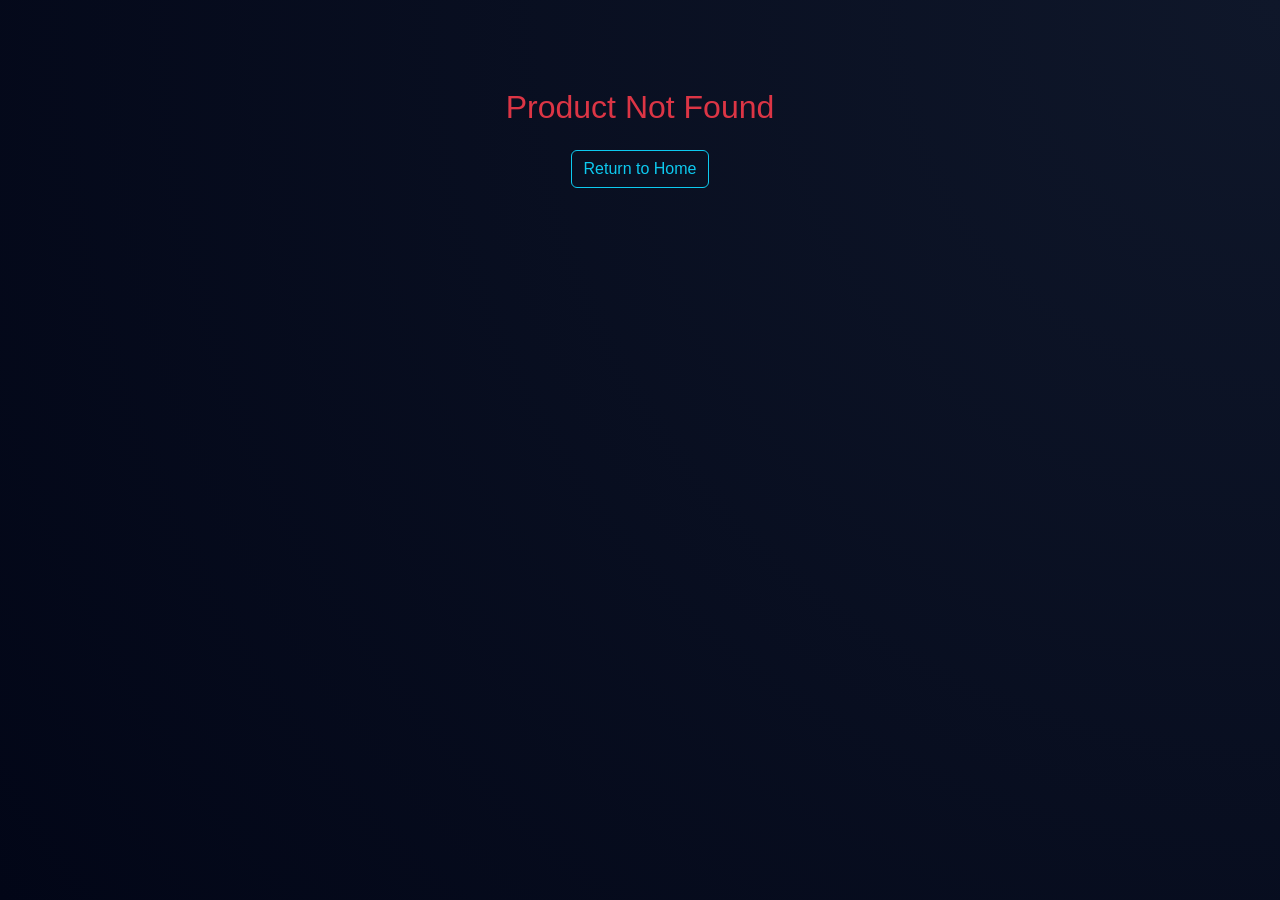
<file: product-details.html>
<!DOCTYPE html>
<html lang="en">

<head>
    <meta charset="UTF-8">
    <meta name="viewport" content="width=device-width, initial-scale=1.0">
    <title>SkyTech | Product Details</title>

    <link rel="stylesheet" href="components/bootstrap.min.css">
    <link rel="stylesheet" href="components/responsive.css">


    <style>
        @font-face {
            font-family: 'Poppins';
            src: local('Poppins'), local('sans-serif');
        }
        
        body {
            background: radial-gradient(circle at top right, #0f172a, #020617);
            min-height: 100vh;
            color: #f8fafc;
            font-family: 'Poppins', 'Segoe UI', Tahoma, Geneva, Verdana, sans-serif;
            padding: 40px 20px;
        }
        
        .details-wrapper {
            background: rgba(30, 41, 59, 0.5);
            border-radius: 32px;
            padding: 40px;
            border: 1px solid rgba(14, 165, 233, 0.2);
            box-shadow: 0 25px 50px rgba(0, 0, 0, 0.6);
            margin-top: 20px;
        }
        
        .product-image-container {
            background: rgba(2, 6, 23, 0.4);
            border-radius: 24px;
            padding: 30px;
            border: 1px solid rgba(14, 165, 233, 0.1);
        }
        
        #p-image {
            width: 100%;
            max-height: 400px;
            object-fit: contain;
            transition: transform 0.4s ease;
        }
        
        #p-image:hover {
            transform: scale(1.03);
        }
        
        h1#p-name {
            font-size: 2.2rem;
            font-weight: 700;
            color: #ffffff;
            margin-bottom: 5px;
        }
        
        .price-tag {
            font-size: 2.3rem;
            color: #38bdf8;
            font-weight: 700;
            margin-bottom: 25px;
        }
        
        .section-title {
            color: #94a3b8;
            font-size: 0.8rem;
            font-weight: 700;
            text-transform: uppercase;
            letter-spacing: 2px;
            border-left: 4px solid #0ea5e9;
            padding-left: 10px;
            margin-bottom: 20px;
            margin-top: 30px;
        }
        
        .spec-item {
            background: rgba(15, 23, 42, 0.6);
            padding: 12px 18px;
            border-radius: 12px;
            margin-bottom: 8px;
            display: flex;
            justify-content: space-between;
            border: 1px solid rgba(255, 255, 255, 0.05);
        }
        
        .spec-label {
            color: #64748b;
            font-weight: 500;
        }
        
        .spec-value {
            color: #f1f5f9;
            font-weight: 600;
        }
        
        .feature-item {
            background: rgba(16, 185, 129, 0.1);
            padding: 12px;
            border-radius: 10px;
            border-right: 3px solid #10b981;
            height: 100%;
            display: flex;
            align-items: center;
        }
        
        .feature-dot {
            height: 8px;
            width: 8px;
            background-color: #10b981;
            border-radius: 50%;
            margin-right: 12px;
            display: inline-block;
        }
        
        .btn-buy {
            background: #0ea5e9;
            color: white;
            padding: 16px 40px;
            border-radius: 16px;
            font-weight: 600;
            border: none;
            width: 100%;
            margin-top: 20px;
            transition: 0.3s;
            cursor: pointer;
        }
        
        .btn-buy:hover {
            background: #0284c7;
            box-shadow: 0 10px 20px rgba(14, 165, 233, 0.3);
        }
        
        .back-link {
            color: #94a3b8;
            text-decoration: none;
            display: inline-flex;
            align-items: center;
            margin-bottom: 20px;
        }
        
        .back-link:hover {
            color: #38bdf8;
        }
    </style>
</head>

<body>
    <div id="navbar"></div>

    <div class="container">

        <a href="index.html" class="back-link" id="dynamic-back-btn"> ← Back to Products</a>
        <div class="details-wrapper">
            <div class="row g-5 align-items-start">


                <div class="col-lg-5">
                    <div class="product-image-container text-center">
                        <img id="p-image" src="" alt="Product Image">
                    </div>

                </div>


                <div class="col-lg-7">
                    <h1 id="p-name">Product Name</h1>
                    <div class="price-tag" id="p-price">Rs. 0.00</div>

                    <div class="row">
                        <div class="col-12">
                            <h4 class="section-title">Specifications</h4>
                            <div id="specs-container"></div>
                        </div>

                        <div class="col-12 mt-2">
                            <h4 class="section-title">Highlights</h4>
                            <div id="features-container" class="row row-cols-1 row-cols-md-2 g-2"></div>
                        </div>
                    </div>
                </div>

            </div>
        </div>
    </div>


    <script src="Productjs/products-data.js"></script>

    <script>
        const urlParams = new URLSearchParams(window.location.search);
        const productId = urlParams.get('id');
        const product = PRODUCTS_MASTER[productId];

        if (product) {
            document.getElementById('p-name').innerText = product.name;
            document.getElementById('p-image').src = product.image;

            let rawPrice = product.price.toString().replace(/,/g, '').replace('Rs.', '').trim();
            let cleanPrice = parseFloat(rawPrice);
            document.getElementById('p-price').innerText = "Rs. " + cleanPrice.toLocaleString('en-US', {
                minimumFractionDigits: 2
            });


            let specsHtml = '';
            for (let [key, value] of Object.entries(product.specs)) {
                specsHtml += `
                    <div class="spec-item">
                        <span class="spec-label">${key.toUpperCase().replace('_', ' ')}</span> 
                        <span class="spec-value">${value}</span>
                    </div>`;
            }
            document.getElementById('specs-container').innerHTML = specsHtml;


            let featuresHtml = '';
            product.features.forEach(f => {
                featuresHtml += `
                    <div class="col">
                        <div class="feature-item">
                            <span class="feature-dot"></span>
                            <span class="small">${f}</span>
                        </div>
                    </div>`;
            });
            document.getElementById('features-container').innerHTML = featuresHtml;

        } else {
            document.querySelector('.container').innerHTML = `
                <div class='text-center mt-5'>
                    <h2 class='text-danger'>Product Not Found</h2>
                    <a href='index.html' class='btn btn-outline-info mt-3'>Return to Home</a>
                </div>`;
        }

        const backBtn = document.getElementById('dynamic-back-btn');

        if (product.category === 'ac') {
            backBtn.href = 'ac.html';
        } else if (product.category === 'network') {
            backBtn.href = 'network.html';
        } else if (product.category === 'cctv') {
            backBtn.href = 'cctv.html';
        }
    </script>

</body>

</html>
</file>
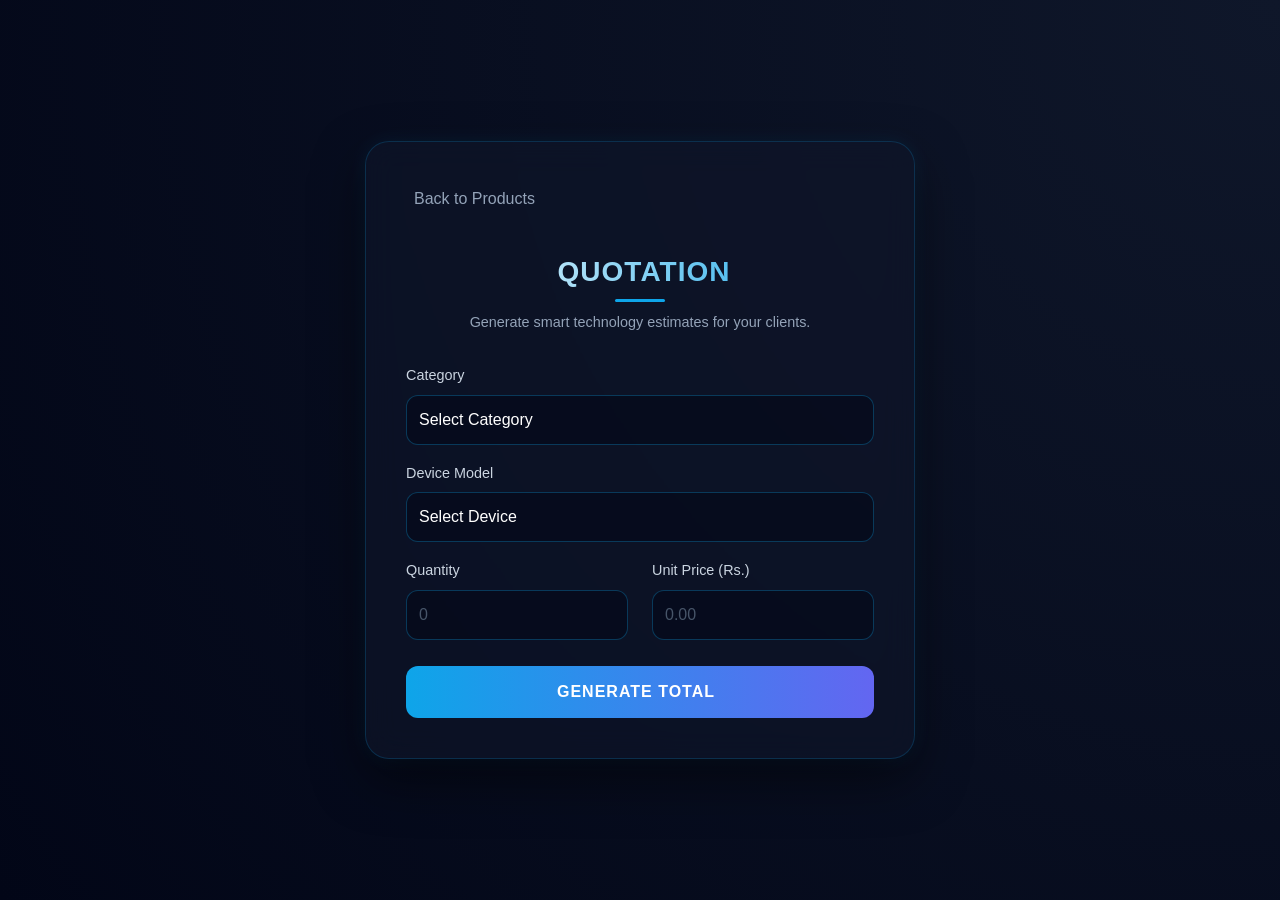
<file: quotation.html>
<!DOCTYPE html>
<html lang="en">

<head>
    <meta charset="UTF-8">
    <title>SkyTech | Professional Quotation</title>
    <meta name="viewport" content="width=device-width, initial-scale=1">
    <link href="components/bootstrap.min.css" rel="stylesheet">
    <link href="components/responsive.css" rel="stylesheet">

    <style>
        body {
            background: radial-gradient(circle at top right, #0f172a, #020617);
            min-height: 100vh;
            display: flex;
            align-items: center;
            justify-content: center;
            font-family: 'Poppins', sans-serif;
            color: #f8fafc;
            padding: 20px;
        }
        
        .quotation-box {
            background: rgba(15, 23, 42, 0.6);
            backdrop-filter: blur(15px);
            -webkit-backdrop-filter: blur(15px);
            padding: 40px;
            border-radius: 24px;
            width: 100%;
            max-width: 550px;
            box-shadow: 0 20px 50px rgba(0, 0, 0, 0.5), 0 0 20px rgba(14, 165, 233, 0.1);
            border: 1px solid rgba(14, 165, 233, 0.2);
        }
        
        .quotation-header {
            text-align: center;
            margin-bottom: 30px;
        }
        
        .quotation-header h3 {
            font-weight: 800;
            background: linear-gradient(to right, #ffffff, #0ea5e9);
            background-clip: text;
            -webkit-background-clip: text;
            -webkit-text-fill-color: transparent;
            letter-spacing: 1px;
            text-transform: uppercase;
        }
        
        .quotation-header p {
            color: #94a3b8;
            font-size: 0.9rem;
        }
        
        .form-label {
            color: #cbd5e1;
            font-weight: 500;
            margin-bottom: 8px;
            font-size: 0.9rem;
        }
        
        .form-control,
        .form-select {
            background: rgba(2, 6, 23, 0.5);
            border: 1px solid rgba(14, 165, 233, 0.3);
            color: white;
            border-radius: 12px;
            padding: 12px;
            transition: all 0.3s;
        }
        
        .form-control:focus,
        .form-select:focus {
            background: rgba(2, 6, 23, 0.8);
            border-color: #0ea5e9;
            box-shadow: 0 0 10px rgba(14, 165, 233, 0.3);
            color: white;
        }
        
        .form-control::placeholder {
            color: #475569;
        }
        
        .result-container {
            background: linear-gradient(135deg, rgba(14, 165, 233, 0.1), rgba(99, 102, 241, 0.1));
            border: 1px dashed #0ea5e9;
            padding: 20px;
            border-radius: 15px;
            margin-top: 25px;
            text-align: center;
            display: none;
        }
        
        .total-price {
            font-size: 2rem;
            font-weight: 800;
            color: #0ea5e9;
            text-shadow: 0 0 15px rgba(14, 165, 233, 0.4);
        }
        
        .discount-badge {
            background: #10b981;
            color: white;
            font-size: 0.75rem;
            padding: 4px 12px;
            border-radius: 20px;
            margin-bottom: 10px;
            display: inline-block;
        }
        
        .btn-custom {
            background: linear-gradient(to right, #0ea5e9, #6366f1);
            border: none;
            color: white;
            font-weight: 700;
            border-radius: 12px;
            padding: 14px;
            width: 100%;
            margin-top: 10px;
            transition: 0.3s;
            text-transform: uppercase;
            letter-spacing: 1px;
        }
        
        .btn-custom:hover {
            transform: translateY(-2px);
            box-shadow: 0 8px 20px rgba(14, 165, 233, 0.4);
            filter: brightness(1.1);
        }
        
        .back-link {
            color: #94a3b8;
            text-decoration: none;
            display: inline-flex;
            align-items: center;
            margin-bottom: 20px;
        }
        
        .back-link:hover {
            color: #38bdf8;
        }
        
        @media (max-width: 576px) {
            .quotation-box {
                padding: 25px;
            }
        }
    </style>
</head>

<body>


    <div class="quotation-box">
        <div class="mb-4">
            <a href="index.html" class="back-link">
                <i class="bi bi-arrow-left-circle me-2"></i> Back to Products
            </a>
        </div>
        <div class="quotation-header">
            <h3><i class="bi bi-file-earmark-text me-2"></i>Quotation</h3>
            <div style="width: 50px; height: 3px; background: #0ea5e9; margin: 10px auto; border-radius: 2px;"></div>
            <p>Generate smart technology estimates for your clients.</p>
        </div>

        <form id="quotationForm">
            <div class="row">
                <div class="col-md-12 mb-3">
                    <label class="form-label">Category</label>
                    <select id="typeSelect" class="form-select" required>
                        <option value="">Select Category</option>
                        <option value="ac">Air Conditioning</option>
                        <option value="cctv">CCTV Surveillance</option>
                        <option value="network">Networking Solutions</option>
                    </select>
                </div>

                <div class="col-md-12 mb-3">
                    <label class="form-label">Device Model</label>
                    <select id="deviceSelect" class="form-select" required>
                        <option value="">Select Device</option>
                    </select>
                </div>

                <div class="col-6 mb-3">
                    <label class="form-label">Quantity</label>
                    <input type="number" id="quantityInput" class="form-control" placeholder="0" min="1" required>
                </div>

                <div class="col-6 mb-3">
                    <label class="form-label">Unit Price (Rs.)</label>
                    <input type="text" id="priceInput" class="form-control" placeholder="0.00" readonly>
                </div>
            </div>

            <button type="submit" class="btn-custom">
                Generate Total <i class="bi bi-calculator ms-2"></i>
            </button>
        </form>

        <div id="resultBox" class="result-container">

            <p class="text-uppercase mb-1" style="font-size: 0.8rem; color: #94a3b8; letter-spacing: 1px;">Total Estimate</p>
            <div id="totalDisplay" class="total-price">Rs. .00</div>
        </div>
    </div>

    <script src="Productjs/products-data.js"></script>

    <script src="Productjs/quotation.js"></script>
</body>

</html>
</file>
<file: components/responsive.css>
img,
video,
iframe {
    max-width: 100%;
}

.navbar-brand {
    white-space: normal;
    line-height: 1.2;
}

@media (max-width: 991.98px) {
    .navbar .container {
        padding-left: 1rem;
        padding-right: 1rem;
    }

    .navbar-nav {
        gap: 0.25rem;
        padding-top: 0.75rem;
    }

    .navbar .nav-link {
        padding-left: 0;
        padding-right: 0;
    }
}

@media (max-width: 768px) {
    .hero {
        padding: 56px 16px !important;
        margin-bottom: 32px !important;
        clip-path: none !important;
    }

    .hero h1,
    .hero-box h1 {
        font-size: clamp(2rem, 8vw, 2.75rem) !important;
        letter-spacing: 1px !important;
        line-height: 1.1;
    }

    .hero p,
    .hero-box .lead {
        font-size: 1rem !important;
    }

    #heroSection {
        min-height: 100svh;
        height: auto;
        padding: 88px 16px 40px;
        align-items: center;
    }

    .hero-box {
        padding: 24px 16px !important;
        width: min(100%, 900px);
    }

    .hero-box img {
        width: min(100%, 380px);
        margin-bottom: 18px;
    }

    .caption {
        position: relative !important;
        bottom: auto !important;
        right: auto !important;
        text-align: center !important;
        border-right: 0 !important;
        border-top: 2px solid #0ea5e9;
        padding: 14px 0 0 !important;
        margin-top: 20px;
    }

    .about-row {
        flex-direction: column !important;
        max-width: 100%;
    }

    .img-side,
    .info-side {
        flex: 1 1 100% !important;
        width: 100%;
    }

    .img-side {
        height: 220px !important;
    }

    .info-side {
        padding: 24px 18px !important;
        text-align: center;
    }

    .accent-bar {
        margin-left: auto;
        margin-right: auto;
    }

    .contact-box,
    .quotation-box,
    .details-wrapper {
        padding: 24px !important;
        border-radius: 20px !important;
    }

    .product-image-container {
        padding: 18px !important;
    }

    .spec-item {
        flex-direction: column;
        align-items: flex-start;
        gap: 4px;
    }

    .feature-item {
        padding: 10px 12px;
    }

    .card img,
    .product-img {
        height: 180px !important;
    }

    .card-body,
    .product-body {
        padding: 20px !important;
    }

    .price-text {
        font-size: 1.2rem !important;
    }

    footer .row {
        text-align: center;
    }

    footer ul {
        padding-left: 0;
    }

    footer .nav-link,
    footer a {
        justify-content: center;
    }
}

@media (max-width: 576px) {
    .quotation-box {
        padding: 20px !important;
    }

    .details-wrapper {
        padding: 18px !important;
    }

    .form-control,
    .form-select,
    .btn-custom,
    .btn-buy {
        width: 100%;
    }

    .service-tag {
        margin-bottom: 10px;
    }

    .info-list li {
        align-items: flex-start;
    }

    body {
        align-items: flex-start;
        justify-content: flex-start;
    }
}
</file>
